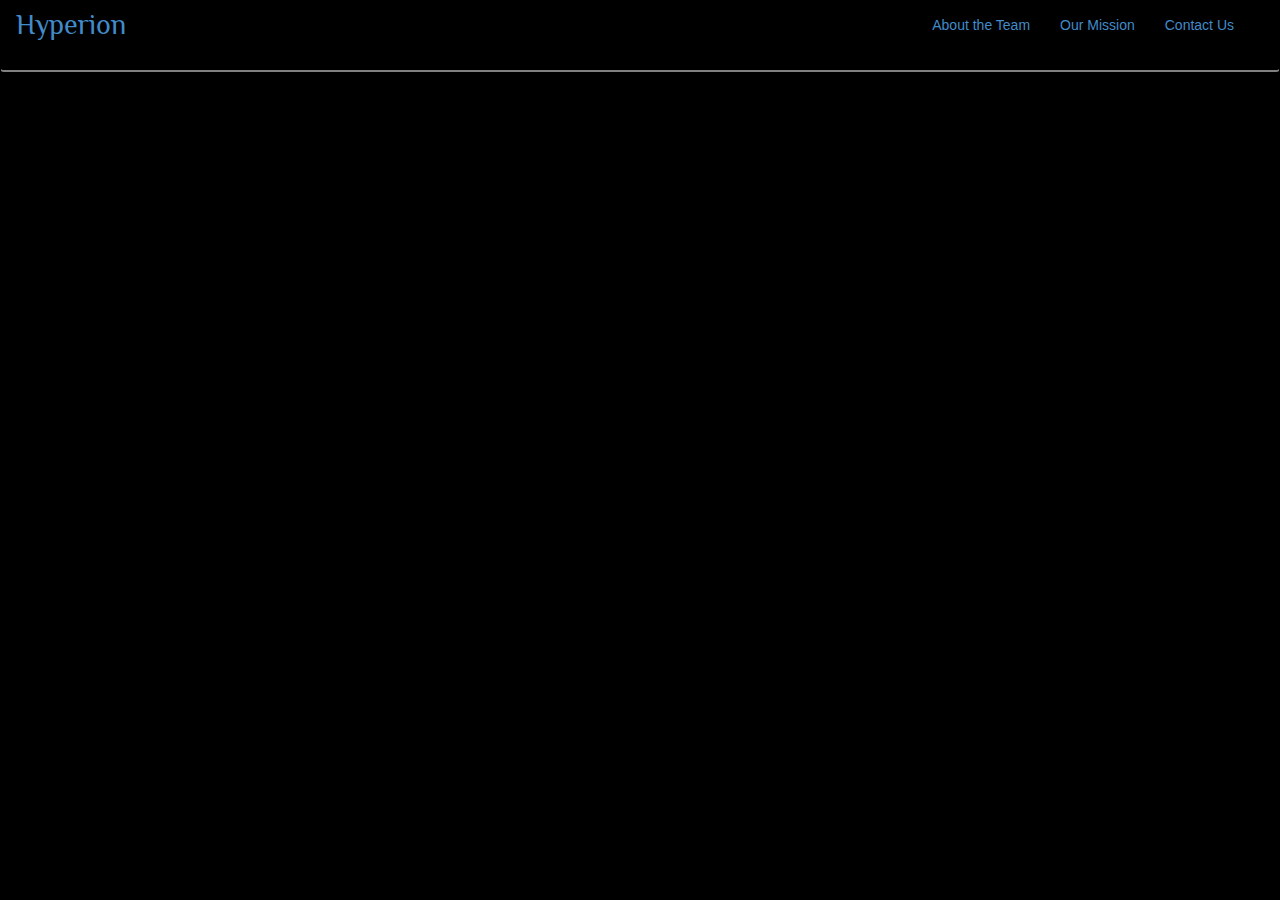
<file: index.html>
<html><head><title>Hyperion Solar Team</title><link rel="stylesheet" type="text/css" href="css/bootstrap.min.css"/><link href="https://fonts.googleapis.com/css?family=Philosopher:700italic" rel="stylesheet" type="text/css"/><link rel="stylesheet" type="text/css" href="css/main.css"/></head><body><nav class="navbar navbar-transparent"><div class="container-fluid"><div class="navbar-header"><button type="button" data-toggle="collapse" data-target=".navbar-main-collapse" class="navbar-toggle"><i class="fa fa-bars"></i></button><a href="#home" class="navbar-brand page-scroll internal">Hyperion<!--<i class="glyphicon glyphicon-home"></i>--></a></div><div class="collapse navbar-collapse navbar-right navbar-main-collapse"><ul class="nav navbar-nav"><!--li.hidden--><!--	a(href="#page-top")--><li><a href="#about" class="internal">About the Team</a></li><li><a href="#mission" class="internal">Our Mission</a></li><li><a href="#contact" class="internal">Contact Us</a></li></ul></div></div></nav><div id="tabcontainer"><div id="home"></div><div id="mission"><h1 class="text-center topHeading">Our Mission</h1><p>The Middlesex County Academy (MCA) Solar Car Team is committed to competing annually in the Solar Car Challenge, a solar car race for high schools. The Solar Car Challenge provides students with an opportunity to gain hands-on experience in STEM - science, technology, engineering, and mathematics - as they work on designing and building a solar powered car. Additionally, as the first team from New Jersey, the MCA Solar Car Team is dedicated to raising awareness for the Solar Car Challenge and encouraging more schools from New Jersey to participate. By combining competition and education, the MCA Solar Car Team seeks to raise the bar for achievement in New Jersey and set an example for other schools to follow.</p></div><div id="about"><h1 class="text-center topHeading">Who Are We?</h1><p>We Are Awesome</p></div><div id="contact"><h1 class="text-center topHeading">Contact Information</h1><p class="text-center">Reach us at <a href="mailto:mcvts.solar@gmail.com">mcvts.solar@gmail.com</a> or call us at 732-452-2600</p></div></div><script src="js/jquery-1.11.0.js"></script><script src="js/bootstrap.min.js"></script><script src="js/nav.js"></script><script src="js/three.min.js"></script><script src="js/STLLoader.js"></script><script src="js/OrbitControls.js"></script><script src="js/eos.js"></script></body></html>
</file>
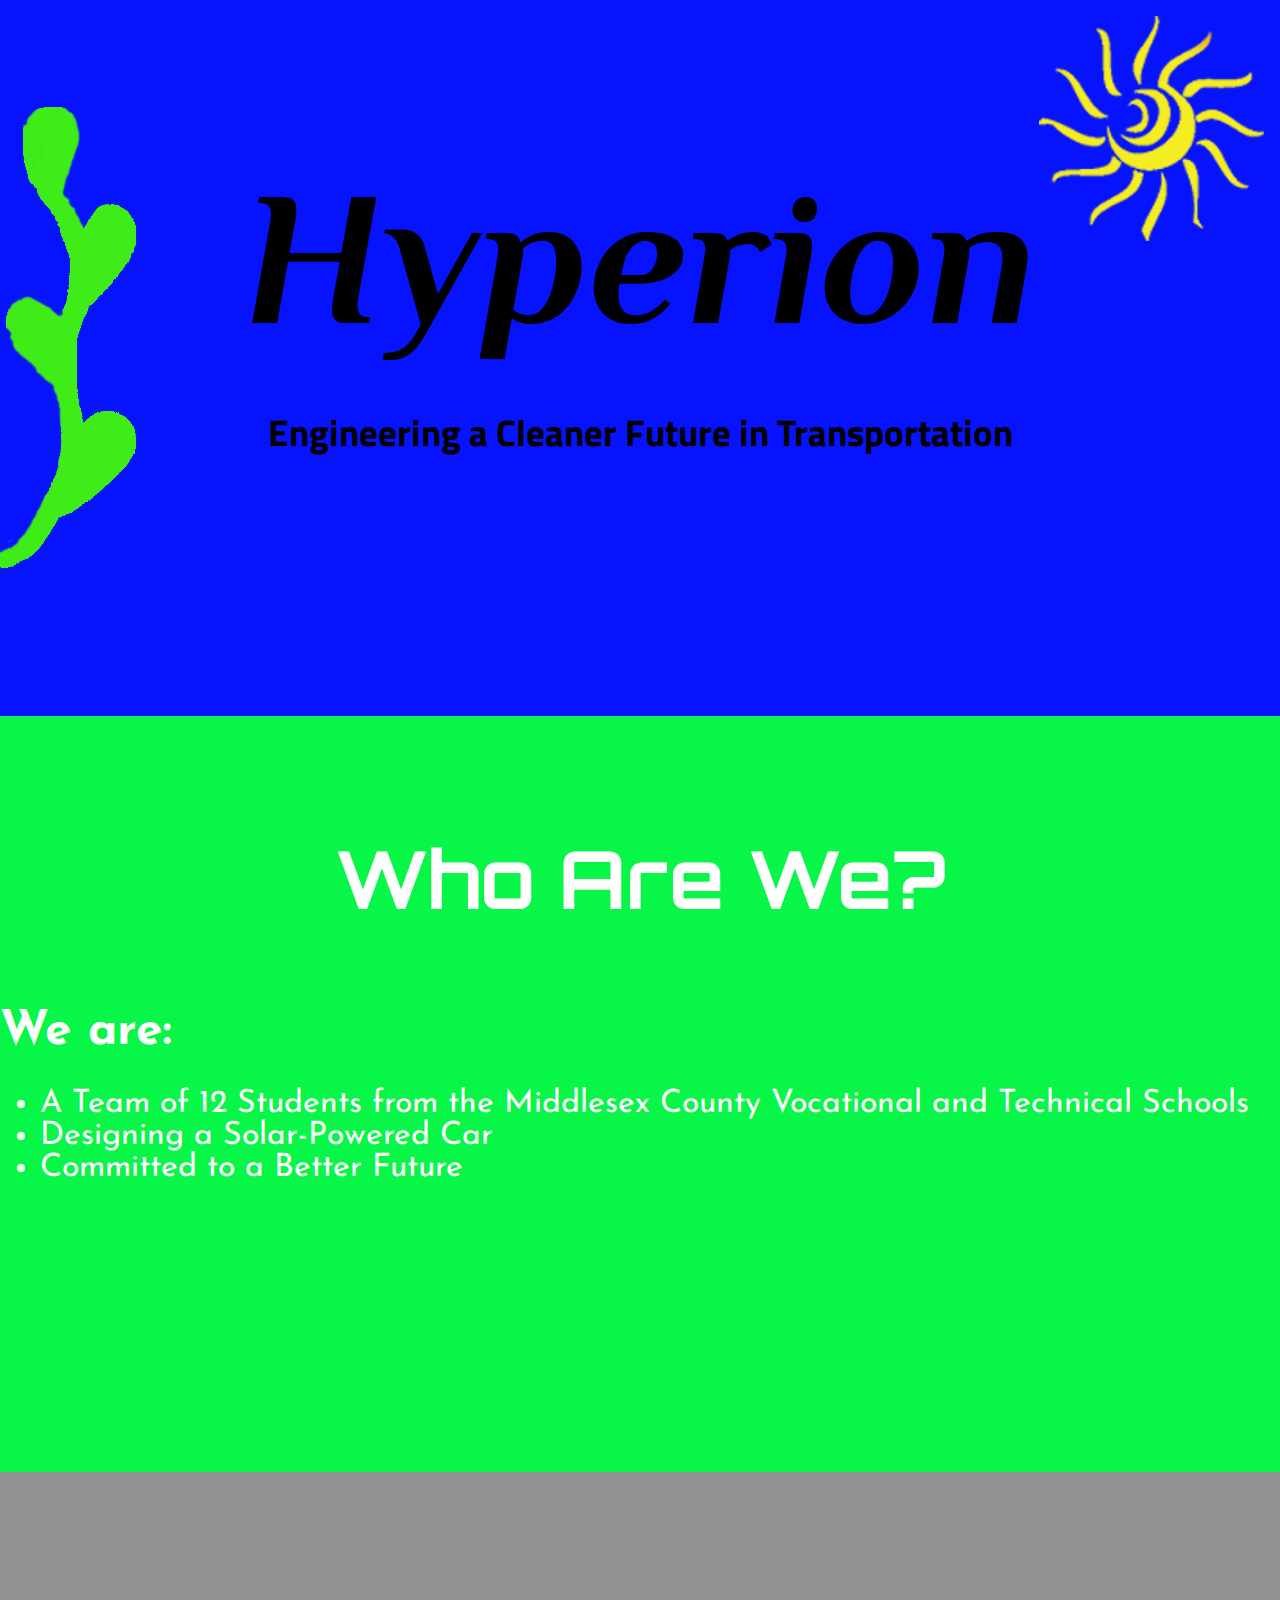
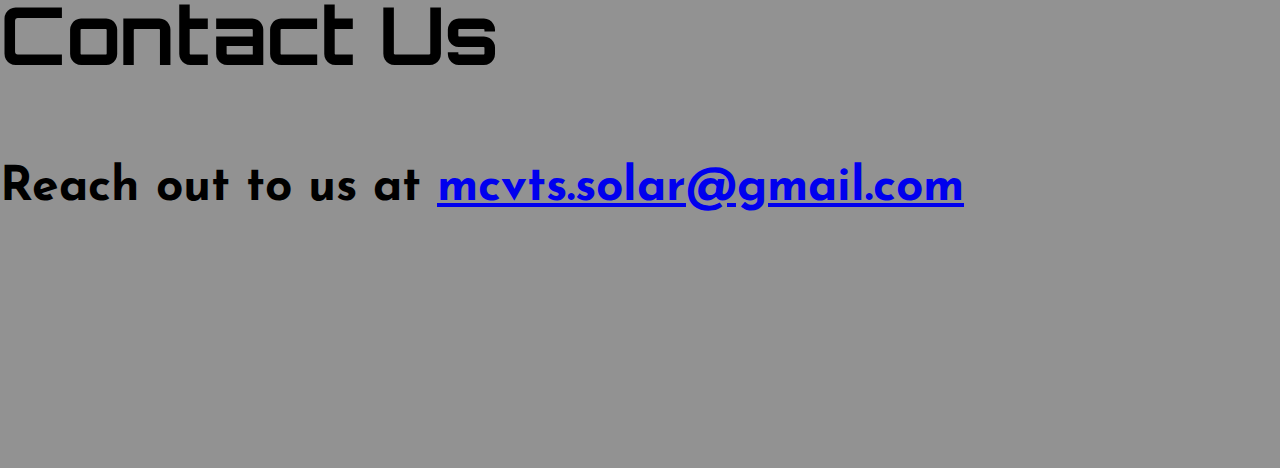
<file: old/index.html>
<!DOCTYPE html>
<html>
<head>
	<title>Hyperion</title>
	<link href="main.css" rel="stylesheet">
	<link href='http://fonts.googleapis.com/css?family=Philosopher:400italic' rel='stylesheet' type='text/css'>
	<link href='http://fonts.googleapis.com/css?family=Titillium+Web' rel='stylesheet' type='text/css'>
	<link href='http://fonts.googleapis.com/css?family=Orbitron:500' rel='stylesheet' type='text/css'>
	<link href='http://fonts.googleapis.com/css?family=Josefin+Sans' rel='stylesheet' type='text/css'>
</head>
<body>
	<header id="intro">
		<h1 class="site_title center">Hyperion<br></h1>
		<h2 class="subtitle center">Engineering a Cleaner Future in Transportation</h2>
		<img src="img/sun2.png" id="sun"></img>
		<img src="img/leaf.png" id="leaf"></img>
	</header>
	<section id="about">
		<h1 class="section_title center">Who Are We?</h1>
		<h2>We are:</h2>
			<ul class="list">
				<li>A Team of 12 Students from the Middlesex County Vocational and Technical Schools</li>
				<li>Designing a Solar-Powered Car</li>
				<li>Committed to a Better Future</li>
			</ul>
	</section>
	<section id="contact">
		<h1 class="section_title">Contact Us</h1>
		<h2>Reach out to us at <a href="mailto:mcvts.solar@gmail.com">mcvts.solar@gmail.com</a></h2>
	</section>
</body>
</html>
</file>
<file: css/main.css>
html{
	background-color:black;
}
body{
	background-color: inherit;
	height:100%;
}
h1,h2,h3,h4,h5,h6{
	margin:0px;
}
.navbar{
	height: 8%;
	margin-bottom:0px;
}
.navbar-transparent{
	border-top:none;
	border-bottom: 2px solid rgba(255,255,255,.5);/*white 50% transparent*/
}
.navbar-transparent .navbar-brand{
	font-size:2em;
	font-family: 'Philosopher',sans-serif;
}

#tabcontainer{
	height:92%;
	background-color: black;
	color:white;
}
#tabcontainer > div{
	height:100%;
}
#tabcontainer > div p{
	padding-top: 2vh;
	padding-right: 20%;
	padding-left: 20%;
	font-size: 1.5em;

}
#home{
	background-color:black;
}
.topHeading{
	padding-top:2vh;
}
</file>
<file: old/main.css>
html,body{
	width:100%;
	margin:0;
	padding: 0;
}
h1{
	font-size:5em;
	font-family: 'Orbitron', sans-serif;
	padding-bottom:1em;
}
h2{
	font-size:3em;
	font-family: 'Josefin Sans', sans-serif;
}
.list{
	font-size:2em;
	font-family: 'Josefin Sans', sans-serif;
}
h1,h2{
	margin:0;
}
section, header{
	padding-top: 7em;
	padding-bottom:16em;
}

.site_title{
	font-size:12em;
	font-style: italic;
	font-family: 'Philosopher', sans-serif;
	padding:.2em;
}
.subtitle{
	font-family: 'Titillium Web', sans-serif;
	font-size:2.3em;
}
.center{
	/*width:80%;*/
	margin:auto;
	text-align: center;
}
#intro{
	background-color:#0713FC;
}
#about{
	background-color:#07F647;
	color:#ffffff;
}
#contact{
	background-color: #929292;
}
#sun{
	position:absolute;
	top:1em;
	right:1em;
}
#leaf{
	position:absolute;
	left:0em;
	top:6em;
}
</file>
